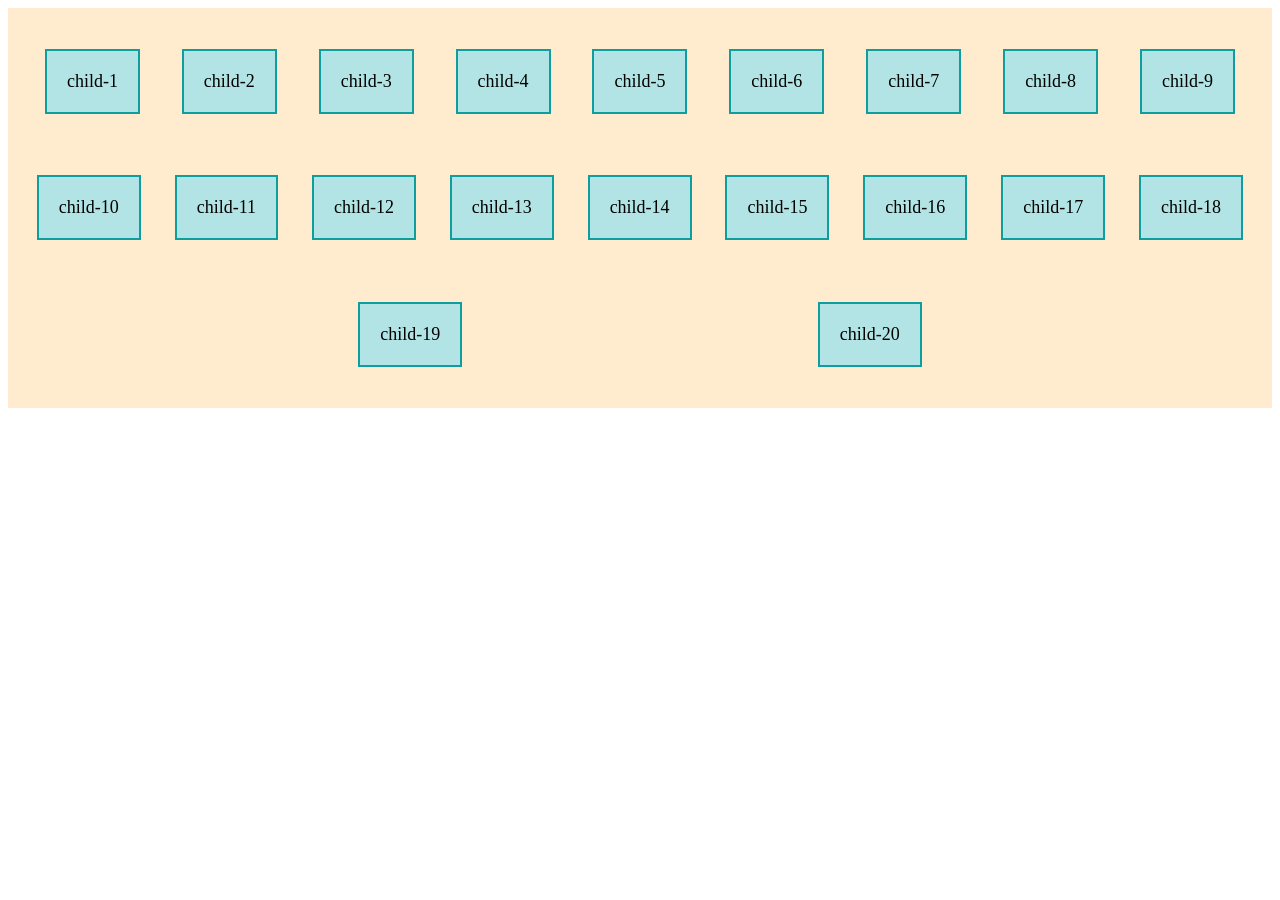
<file: flex box/index.html>
<!DOCTYPE html>
<html lang="en">
<head>
    <meta charset="UTF-8">
    <meta name="viewport" content="width=device-width, initial-scale=1.0">
    <title>flex box proparti</title>
    <link rel="stylesheet" href="style.css">
</head>
<body>
      <section class="parent">
        <div class="child">child-1</div>
        <div class="child">child-2</div>
        <div class="child">child-3</div>
        <div class="child">child-4</div>
        <div class="child">child-5</div>
        <div class="child">child-6</div>
        <div class="child">child-7</div>
        <div class="child">child-8</div>
        <div class="child">child-9</div>
        <div class="child">child-10</div>
        <div class="child">child-11</div>
        <div class="child">child-12</div>
        <div class="child">child-13</div>
        <div class="child">child-14</div>
        <div class="child">child-15</div>
        <div class="child">child-16</div>
        <div class="child">child-17</div>
        <div class="child">child-18</div>
        <div class="child">child-19</div>
        <div class="child">child-20</div>
      </section>
</body>
</html>
</file>
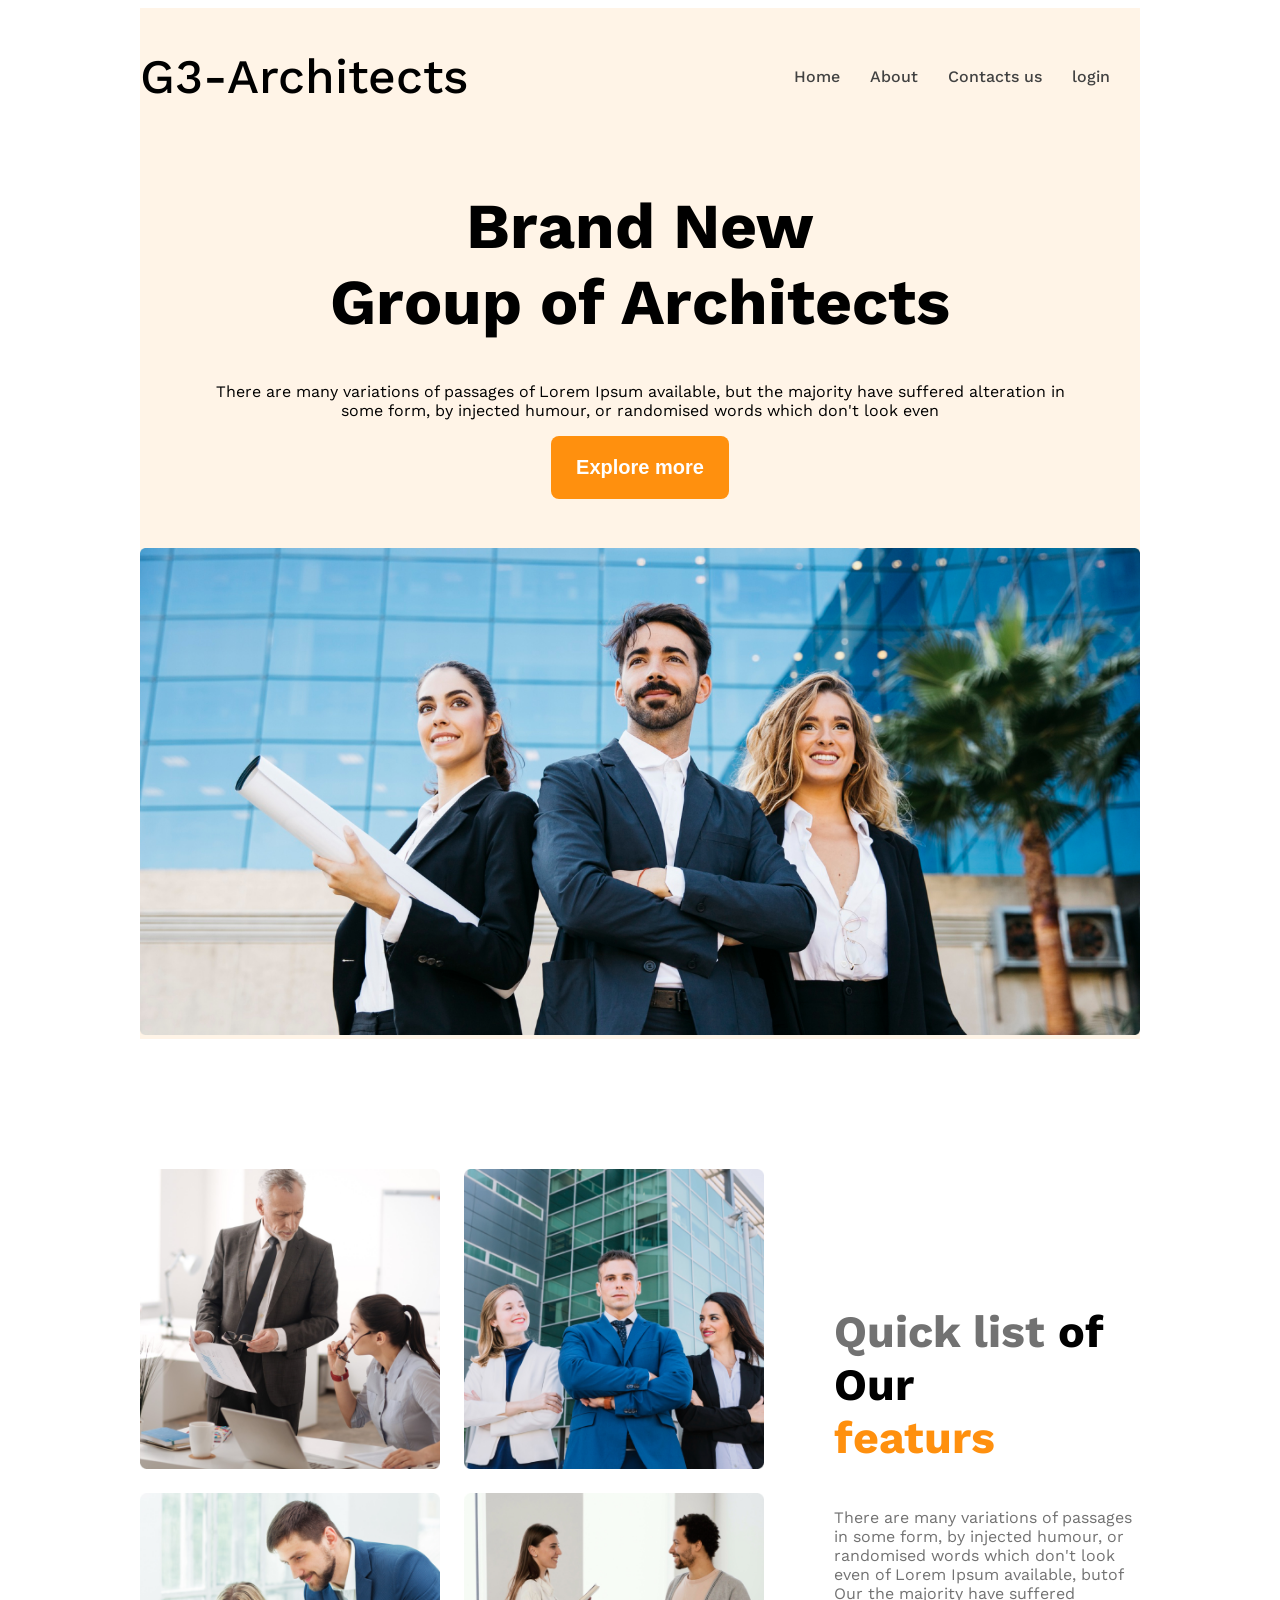
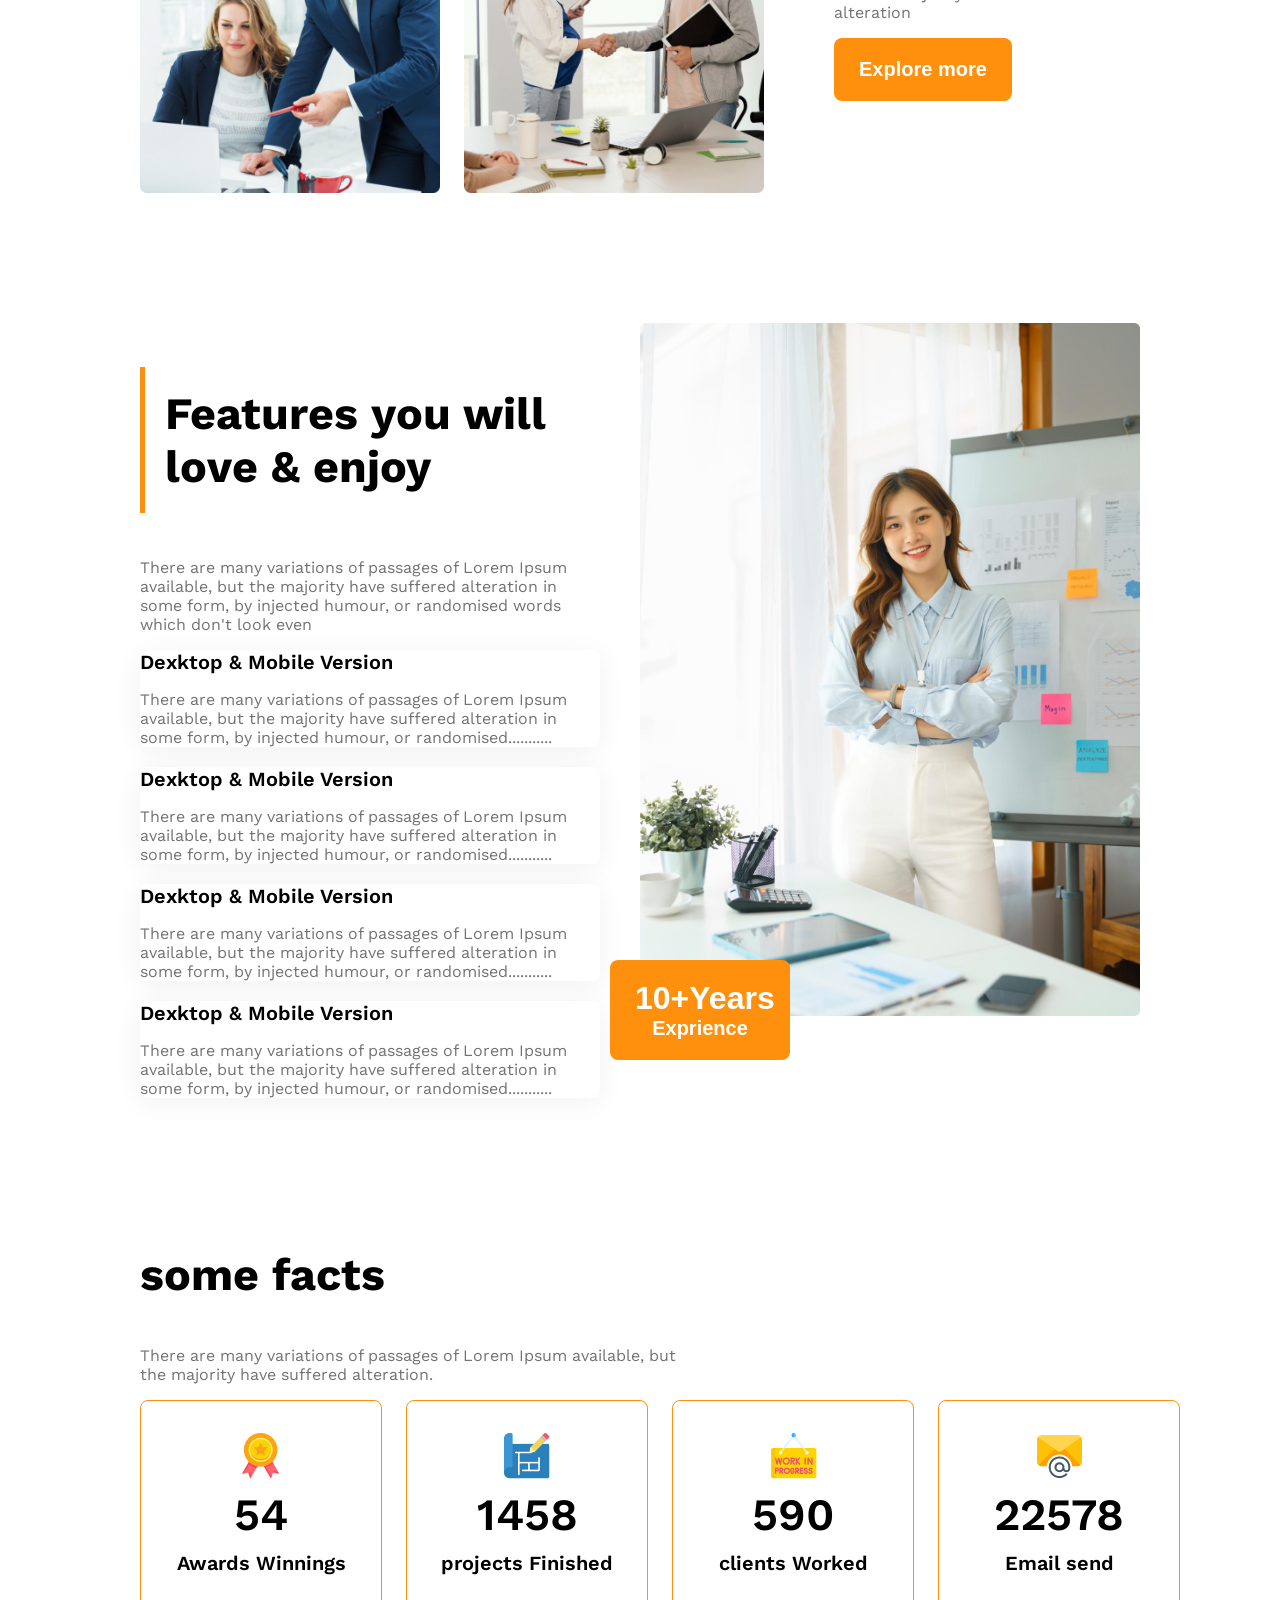
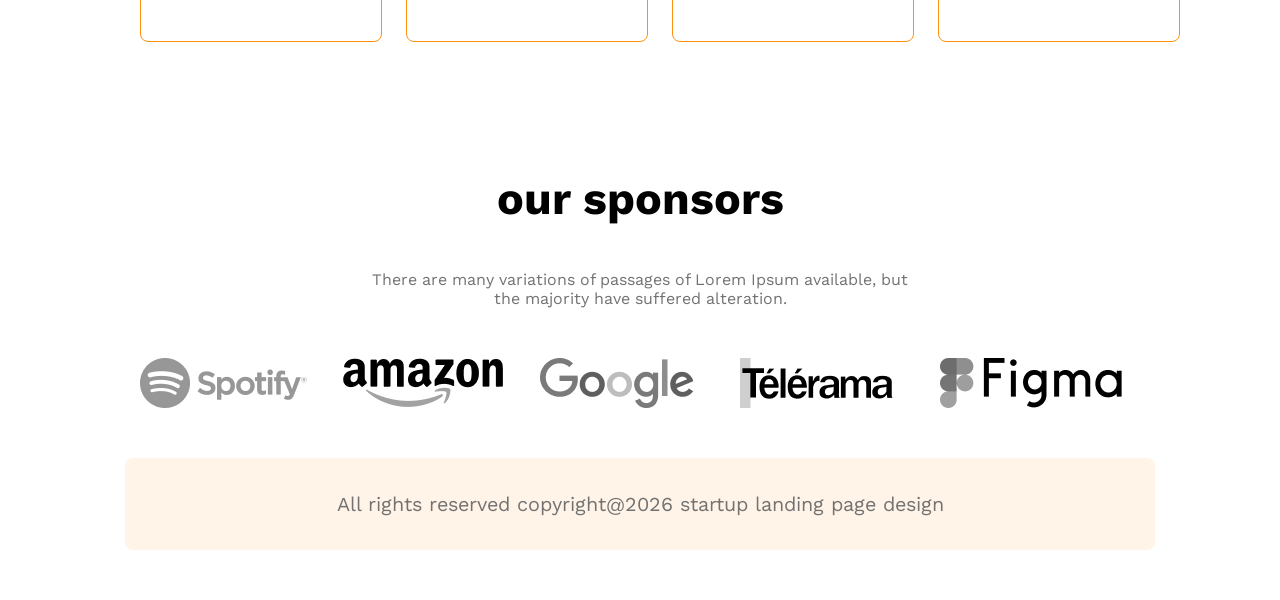
<file: g3-architects-website/index.html>
<!DOCTYPE html>
<html lang="en">
<head>
    <meta charset="UTF-8">
    <meta name="viewport" content="width=device-width, initial-scale=1.0">
    <title>G3-architects-Website
    </title>
     <link rel="stylesheet" href="styles/architects.css">

</head>
 
<body class="work-sans-font">
    <div class="container">
        <header class =" bg-light">
        <nav class ="navber display-flex">
           <h1 class="brand">G3-Architects</h1>
           <ul class="nav-links display-flex">
            <li class="nav-item"><a href="" class="nav-link text-gray ">Home</a></li>
            <li class="nav-item"><a href="" class="nav-link text-gray ">About</a></li>
            <li class="nav-item"><a href="" class="nav-link text-gray ">Contacts us</a></li>
            <li class="nav-item"><a href="" class="nav-link text-gray ">login</a></li>

              </ul>

              


        </nav>
        
         <div class="banner">

                 <div class="banner-content">
                    
                <h1 class="banner-title">Brand New <br>Group of Architects</h1>
                <p class="banner-descriptiontext-light-gray ">There are many variations of passages of Lorem Ipsum available, but the majority have suffered alteration in
                    
                  some form, by injected humour, or randomised words which don't look even </p>
                  
                 <button class="btn-primary">Explore more</button>

                 </div>
                 <img class="banner-image" src="images/banner.png" alt="banner image ">


                
              </div>



    </header>


    </div>

    <main>
        <section class="teams display-flex">
  
            
                <div class="team-img-container">
                    <img src="images/team1.png" alt="Two architect descuring about desgin">
                    <img src="images/team2.png" alt="">   
                     <img src="images/team3.png" alt="">
                     <img src="images/team4.png" alt="">



                </div>
            

            <div class="our-features">
                <h3 class="section-title "><span id="quick-list" class="text-light-gray ">Quick list  </span><span>of Our</span><br> <span class="figur">featurs</span></h3>
                   
                <P class="featurs-description text-light-gray">There are many variations of passages 
                     in some form, by injected humour, or randomised words which don't
                      look even of Lorem Ipsum available, butof Our the majority have suffered alteration
                


                </P>
                <button class="btn-primary">Explore more</button>
            </div>
        </section>


        <!--features start here-->
        <secton class="features-container display-flex ">
            <div class="features">
                <h3 id="features-section-title" class="section-title"> Features you will <br>love & enjoy</h3>
                <p class="text-light-gray "> There are many variations of passages of Lorem Ipsum available, but the 
                    majority have suffered alteration in some form, by injected humour, or 
                    randomised words which don't look even</p>
                    <!--featues card -->
                    <div class="feature-card">
                        <h4 class="feature-title">Dexktop & Mobile Version</h4>
                        <p class="text-light-gray"> There are many variations of passages
                             of Lorem Ipsum available, but the majority have suffered
                              alteration in some form, by injected humour, or randomised...........</p>
                    </div>
                    <div class="feature-card">
                        <h4 class="feature-title">Dexktop & Mobile Version</h4>
                        <p class="text-light-gray"> There are many variations of passages
                             of Lorem Ipsum available, but the majority have suffered
                              alteration in some form, by injected humour, or randomised...........</p>
                    </div>
                    <div class="feature-card">
                        <h4 class="feature-title">Dexktop & Mobile Version</h4>
                        <p class="text-light-gray"> There are many variations of passages
                             of Lorem Ipsum available, but the majority have suffered
                              alteration in some form, by injected humour, or randomised...........</p>
                    </div>
                    <div class="feature-card">
                        <h4 class="feature-title">Dexktop & Mobile Version</h4>
                        <p class="text-light-gray"> There are many variations of passages
                             of Lorem Ipsum available, but the majority have suffered
                              alteration in some form, by injected humour, or randomised...........</p>
                    </div>

            </div>
            <div class="images1">
                <img src="images/architect.png" alt="">
                <button class="Experience-badge btn-primary">
                    <span id="years">10+Years</span><br>
                    <span>Exprience</span>
                </button>
            </div>
        </secton>


        <!--features end here-->

       <!--features will enjoy-->
        <section>
            <div class="all-content-center">

                
           <h3 class="section-title">some facts</h3>
    
            <p class="text-light-gray fact-discription"> There are many variations of passages of Lorem Ipsum available, but the majority have suffered alteration.</p>
            
         <div class="facts-container">
            
            <div class="fact-card display-flex ">
                <div>
                     <img src="images/icons/ribon.png" alt="" class="fact-icon">
                <h4 class="fact-number">54</h4>
                <h5 class="fact-name">Awards Winnings
                </h5>
                </div>
            </div>
            <div class="fact-card display-flex ">
                <div>
                    <img src="images/icons/projects.png" alt="" class="fact-icon">
                <h4 class="fact-number">1458</h4>               
                 <h5 class="fact-name"> projects Finished</h5>

                </div>
            </div>
            <div class="fact-card display-flex ">
               <div>
                 <img src="images/icons/customers.png" alt="" class="fact-icon">
                <h4 class="fact-number">590</h4>
                <h5 class="fact-name">clients Worked</h5>
               </div>
            </div>
            <div class="fact-card display-flex">
                <div>
                    <img src="images/icons/email.png" alt="" class="fact-icon">
                <h4 class="fact-number">22578</h4>
                <h5 class="fact-name">Email send</h5>
                </div>
            </div>
         



        
                


            </div>

        </section>

        <!--some facts-->
        <section class="our-sponsor">
            <div class="sponsor-info">
                <h3 class="section-title">our sponsors</h3>
                <p class="text-light-gray">There are many variations of passages of 
                    Lorem Ipsum available, but the majority have suffered alteration. </p>

            </div>

            <div class="sponsor-companies">
                <img src="images/sponsors/spotify.png" alt="">
                <img src="images/sponsors/amazon.png" alt="">
                <img src="images/sponsors/google.png" alt="">
                <img src="images/sponsors/telerama.png" alt="">
                <img src="images/sponsors/figma.png" alt="">
            </div>

        </section> 

            </div>
    </main>
    <footer>
        <div class="simple-footer">
            <p class="text-light-gray">All rights reserved copyright@2026 startup landing page design</p>
        </div>

    </footer>
    
</body>
</html>
</file>
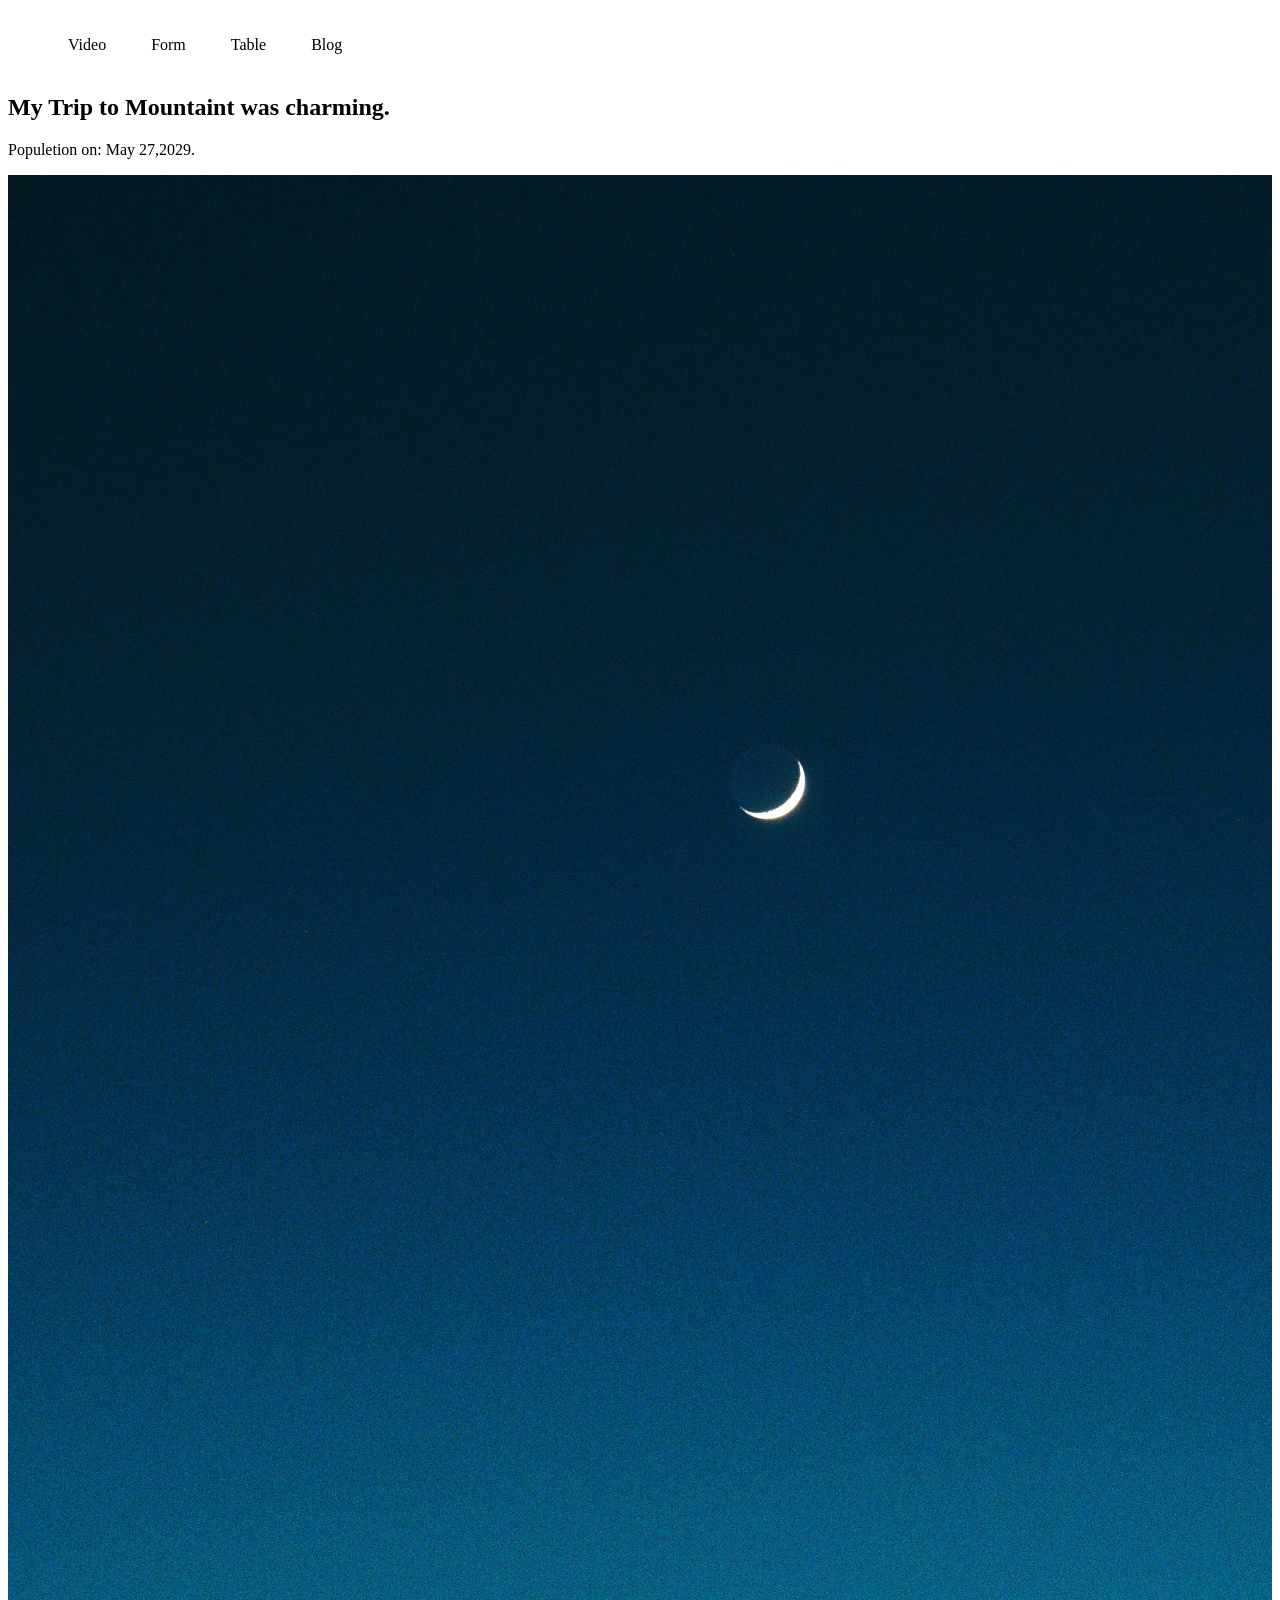
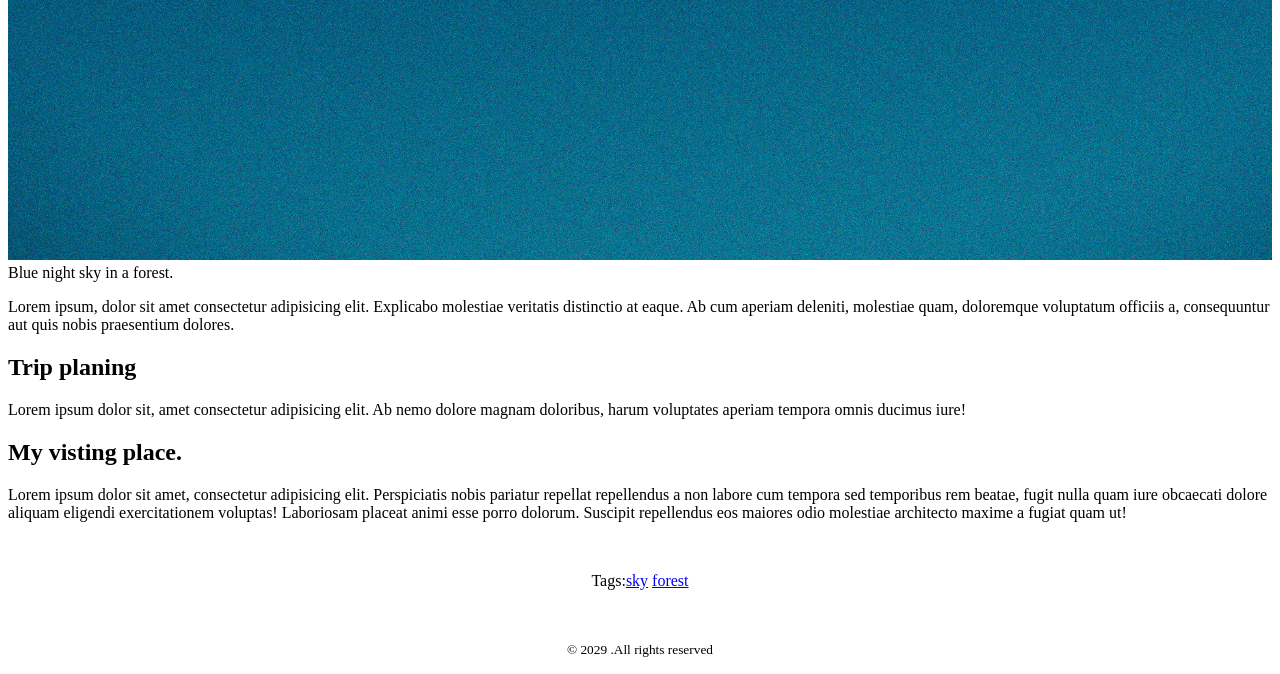
<file: HTML5-INTRO/blog.html>
<!DOCTYPE html>
<html lang="en">
<head>
    <meta charset="UTF-8">
    <meta name="viewport" content="width=device-width, initial-scale=1.0">
    <title>my blogs</title>
    <link rel="stylesheet" href="styles/style.css">
    <link rel="stylesheet" href="styles/nav.css">
</head>
<body>
    
  <header>
      <nav>
          <ul>
             <li><a href="video.html">Video</a></li>
             <li><a href="form.html">Form</a></li>
             <li><a href="table.html">Table</a></li>
             <li><a href="blog.html"></a>Blog</li>
          </ul>
      </nav>
     
  </header>
  
    
    
    <main>
        <article>
            <header>

                <h2>My Trip to Mountaint was charming.</h2>
                <p>Populetion on: <time datetime=" 2029-05-12"></time>May 27,2029.</p>
            </header>
               <figur>
                  <img  width="100%"  src="images/sky.jpg" alt="">

                  <figcaption>
                    Blue night sky in a forest.

                  </figcaption>


               </figur>

               <section>
                  <p>Lorem ipsum, dolor sit amet consectetur adipisicing elit.
                     Explicabo molestiae veritatis distinctio at eaque. Ab cum aperiam deleniti, molestiae quam, doloremque voluptatum officiis
                     a, consequuntur aut quis nobis praesentium dolores.</p>
               </section>
               <section>

                   <h2>Trip planing</h2>

                   <P>Lorem ipsum dolor sit, amet consectetur adipisicing elit. Ab nemo dolore magnam doloribus, harum voluptates aperiam tempora omnis ducimus iure!</P>
               </section> 
               <section>
                <h2> My visting place.</h2>

                <p>Lorem ipsum dolor sit amet, consectetur adipisicing elit. Perspiciatis nobis pariatur repellat repellendus a non labore cum tempora sed temporibus rem beatae, fugit nulla quam iure obcaecati dolore aliquam eligendi exercitationem voluptas! Laboriosam placeat animi esse porro dolorum. Suscipit repellendus eos maiores odio molestiae architecto maxime a fugiat quam ut!</p>
               </section>

               <footer>
                <p> Tags:<a href ="sky">sky</a>
                 <a href="forest">forest</a>
                </p>


               </footer>
        </article>

    </main>
    <footer> 
        <p><small>  &copy; 2029 .All rights reserved</small></p>

    </footer>

</body>
</html>
</file>
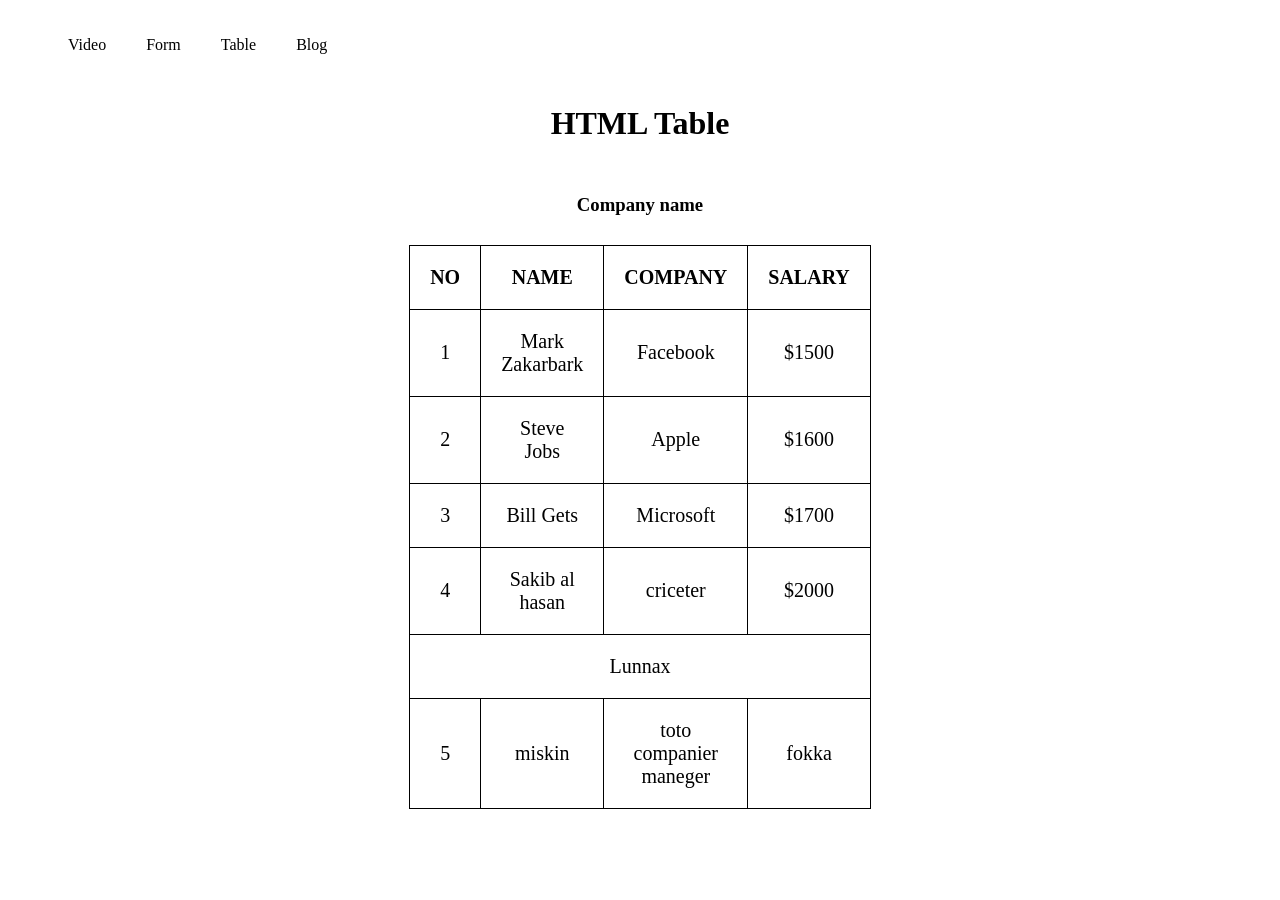
<file: HTML5-INTRO/table.html>
<!DOCTYPE html>
<html lang="en">
<head>
    <meta charset="UTF-8">
    <meta name="viewport" content="width=device-width, initial-scale=1.0">
    <title>Document</title>
    <style>
      h3,h1{
        text-align: center;
        
        padding:10px;
        
      } 

      h3{
        padding-top: 20px;

      }
        table{
            border-collapse: collapse;
            width:300px;
            height:200px;

        }
        tr{
          text-align: center;
        }

        th,td{
            border:1px solid black;
            padding:20px;
        }

        .caption{

          text-align: center;
        }
        
        {
          background-color:chartreuse;
          color:black;
          font-size:30px;
          border-radius:10px ;
          
          

        }

        .containar{
          
          
          
          
          
          
      

          
          font-size: 20px;
          display:flex;
          justify-content: center;
          align-items: center;

          
          
        }


        
    </style>
    <link rel="stylesheet" href="styles/nav.css">
</head>
<body> 

  <header>
      <nav>
          <ul>
             <li><a href="video.html">Video</a></li>
             <li><a href="form.html">Form</a></li>
             <li>
              
              <a href="table.html">Table</a>
              <ul class="dropdown">
             <li><a href="video.html">Video</a></li>
             <li><a href="form.html">Form</a></li>
             <li><a href="table.html">Table</a></li>
             <li><a href="blog.html"></a>Blog</li>
             </ul>
            </li>
             <li><a href="blog.html"></a>Blog</li>
          </ul>
      </nav>
     
  </header>
  
  <main>

    
    <h1>HTML Table</h1>
    <h3>Company name</h3>    
     <div class="containar">
         <table>
          <thead>
            
            
               <tr>
                 <th>NO</th>
                 <th>NAME</th>
                 <th>COMPANY</th>
                 <th>SALARY</th>

               </tr>
          </thead>
           <tbody>
             
              <tr>
                <td>1</td>
                <td>Mark Zakarbark</td>
                <td>Facebook</td>
                <td>$1500</td>


              </tr>
              
              <tr>
                <td>2</td>
                <td>Steve Jobs</td>
                <td>Apple</td>
                <td>$1600</td>


              </tr>
              <tr>
                <td>3</td>
                <td>Bill Gets</td>
                <td>Microsoft</td>
                <td>$1700</td>


              </tr>
              <tr>
                <td>4</td>
                <td>Sakib al hasan</td>
                <td>criceter</td>
                <td>$2000</td>


              </tr>

              <tr>
                <td  colspan="4">Lunnax</td>
              </tr>




           </tbody>
            <footer>
              <tr>
                <td>5</td>
                <td>miskin</td>
                <td>toto companier maneger</td>
                <td>fokka</td>


              </tr>  


            </footer>
     </table>
     </div>
    <thead>
  </main>
      

</body>
</html>
</file>
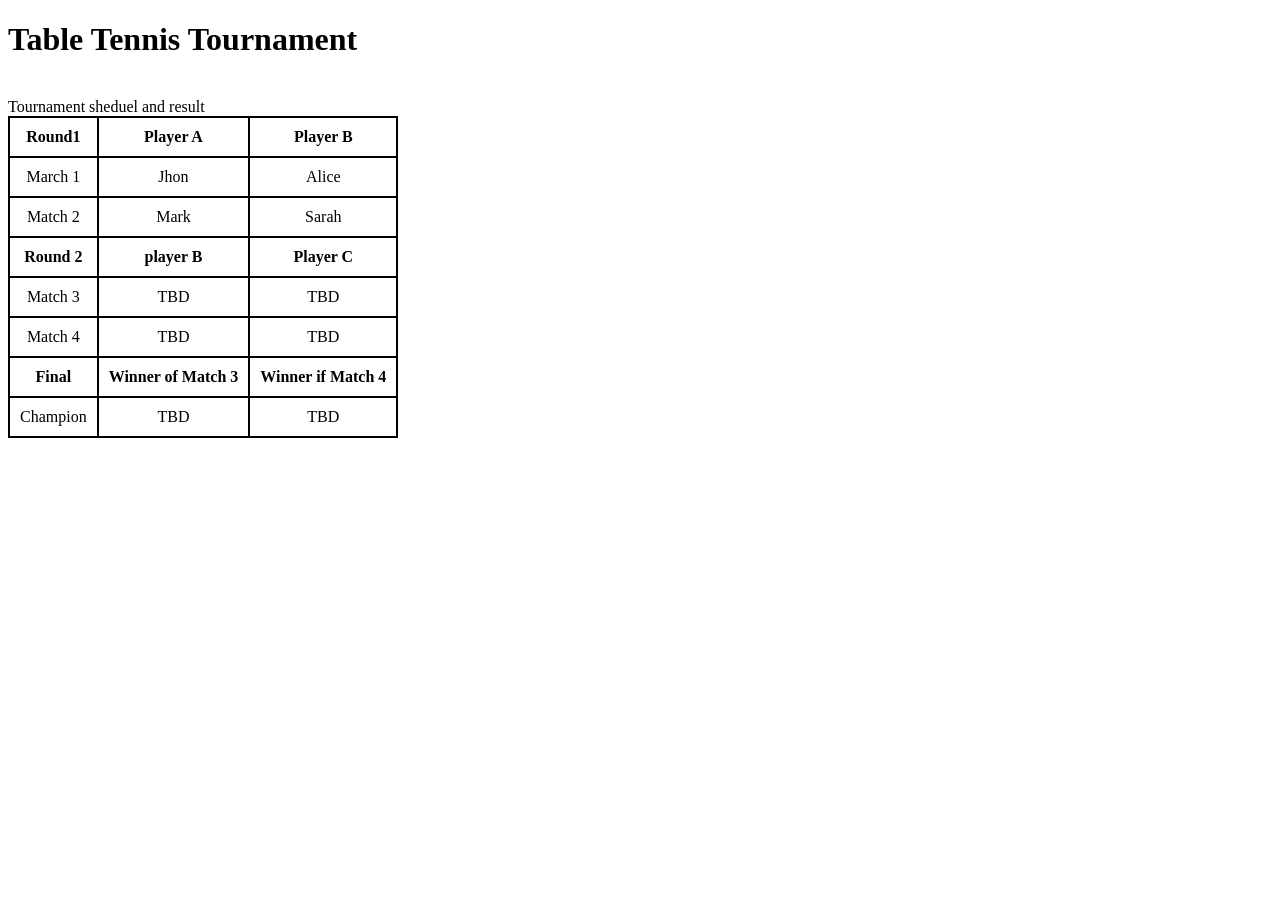
<file: HTML5-INTRO/task table2.html>
<!DOCTYPE html>
<html lang="en">
<head>
    <meta charset="UTF-8">
    <meta name="viewport" content="width=device-width, initial-scale=1.0">
    <title>Task table 2</title>
    <style>
       

      table,th,td{
            border:2px solid black;
            border-collapse:collapse ; 
            padding:10px;
            text-align: center;
        }
    
            
        

    </style>
</head>
<body>
    <header>
          <div>
            <h1>Table Tennis Tournament</h1><br>
          <caption>Tournament sheduel and result</caption>
          </div>
          


    </header>
    <main>
        <table>
              <thead>
                <tr>
                    <th>Round1</th>
                    <th>Player A</th>
                    <th>Player B</th>
                    
                </tr>
                <tr>
                    <td>March 1</td>
                    <td>Jhon</td>
                    <td>Alice</td>
                </tr>
                <tr>
                    <td>Match 2</td>
                    <td>Mark</td>
                    <td>Sarah</td>
                </tr>
                 
                 <tr>
                    <th>Round 2</th>
                    <th>player B</th>
                    <th>Player C</th>
                 </tr>

                 <tr>
                    <td>Match 3</td>
                    <td>TBD</td>
                    <td>TBD</td>
                 </tr>

                 <tr>
                    <td>Match 4</td>
                    <td>TBD</td>
                    <td>TBD</td>
                 </tr>
                 <tr>
                    <th>Final</th>
                    <th>Winner of Match 3</th>
                    <th>Winner if Match 4</th>
                 </tr>
                  <tr>
            <td>Champion</td>
            <td>TBD</td>
            <td>TBD</td>
        </tr>

              </thead>
        </table>
         
        
       

    

    </main>
    
    
</body>
</html>
</file>
<file: flex box/style.css>
.parent{
   padding:25px;
   background-color: blanchedalmond;
   display:flex;
   gap:30px;
   justify-content:space-evenly;
   height:350px;
   align-items:center ;
   flex-direction:row;
   flex-wrap: wrap;

    
    
}

.child{
    border:2px solid rgb(15,158,160);
    background: rgb(178,228,229);
    padding:20px;
    font-size: 18px;


}
</file>
<file: g3-architects-website/styles/architects.css>
@import url('https://fonts.googleapis.com/css2?family=Work+Sans:ital,wght@0,100..900;1,100..900&display=swap');


 

.work-sans-font {
  font-family: "Work Sans", sans-serif;
  font-optical-sizing: auto;
  font-weight: 400;
  font-style: normal;
}



.container{
  max-width: 1000px;
  margin: 0 auto;
  background-color: rgba(255, 244, 231, 1);




}

/*sheard styles*/
 .display-flex{
  display: flex;
}

   /*dark2*/
    .text-gray{
      color: #424242;
    }

 /*dark03*/
    .text-light-gray{
      color: #727272;
    }
 /*background -color*/
   /*.bg-light{
    background-color:  rgba(255, 144, 14, 0.1);
  
  }*/
   
  

/*navbar related styles*/
.navber, .banner{
      justify-content:space-between;
      align-items: center;
      

}

.brand{

  font-size: 3rem;
  font-weight: 500;
  
}

.nav-links{
display:flex;
  
}

.nav-item{
  list-style: none;
  margin-right: 30px;

}

.nav-link{
  text-decoration:none;
  font-weight: 500;
}



.banner-content{
  max-width: 850px;
  margin: 0 auto;
  text-align: center;
  margin-bottom: 49px;
                
}

.banner-title{
  font-weight: 700;
  font-size: 4rem;
}
.banner-description{
  margin:20px;
}
.btn-primary{
  background: #FF900E;
  color: white;
  padding:20px 25px;
  font-size: 1.25rem;
  font-weight: 600;
  border:none;
  border-radius: 8px;
}

.banner-image{
  width:100%;
}

main{
  max-width: 1440px;
  margin:0 auto;
}

main > section{
  margin-top: 130px;
}

/* teams and featuers relateds style*/
.teams{
  text-align: center;
  align-items: center;
}

.teams{
  max-width: 1000px;
  margin:130px auto;
}

.team-img-container img{
   
 width:300px;
 
}
.team-img-container{
  display:grid;
  grid-template-columns: repeat(2, 1fr);
  gap :24px;
}
.all-content-center{
  max-width: 1000px;
  margin:0 auto;

}

.our-features{
  
  margin-left: 70px;
  max-width:530px;
  text-align: left;
   
}

.section-title{
  font-weight: 700px;
  font-size: 2.8rem;
}

.figur{
  color:#FF900E;
}


/*facts related style*/
.facts-container{
display:grid;
gap:24px;
grid-template-columns: repeat(4,1fr);
}

/*features related start here */
.features-container{
  max-width:1000px;
  margin:0 auto;
  gap: 40px;
  
}



#features-section-title{
  border-left: 5px solid #FF900E;
  padding:20px

}

.feature-card{
  paddding:30px;
  box-shadow:0 4px 30px 0 rgba(0, 0, 0, 0.06) ;
  border-radius:8px;
  max-width:570px;
  margin-bottom: 20px;

}


.images1 img{
  width:500px;
  

}



.feature-card .feature-title{
  font-weight: 600;
  font-size: 1.25rem;
  margin-top: 0px;
  margin-bottom: 0px;
  
  
}

.Experience-badge{
  width:180px;
  height:100px;
  margin-top: -100px;
  margin-left: -30px;
   
}

#years{
  font-weight: 600px;
  font-size: 2rem;
}


/*features related end here */
.fact-card{
    border:#FF900E 1px solid;
    width:240px;
    height:240px;
    border-radius: 8px;
    justify-content: center;
    align-items: center;
    text-align: center;
}

.fact-number{
font-weight: 600;
font-size: 2.8rem;
margin-top:5px ;
margin-bottom: 10px;
}

.fact-name{
font-size: 1.25rem;
font-weight: 600;
margin-top: 10px;
}
.fact-discription{
max-width: 540px;
}



  /*sponsor related style*/

  .sponsor-info{
    max-width: 540px;
    margin:50px auto;
    text-align: center;
  }

  .sponsor-companies{
    display:grid;
    grid-template-columns: repeat(5,1fr);
    max-width: 1000px;
    margin:0 auto;
    filter: grayscale(100%);
    margin-bottom: 50px;
  }  

  /*footer style*/
  .simple-footer{
    max-width:620px ;
    margin: 0 auto;
    text-align: center;
    margin-bottom: 50px;
     
  }

  .simple-footer{
    max-width: 1000px;
    background-color:#FFF4E7 ;
    padding:15px;
    border-radius: 8px;
    font-size:1.24rem ;
  }

 

/*responsive media  quaries*/
@media screen and (max-width:576px) {
    .nabvar,
     .nav-links,
     .teams,
     .sponsor-companies,
     .features-container
     {

      flex-direction: column;
     }

    .our-features{
      margin-left:20px;
    }
   
    
   .team-img-container,
    .facts-container,
    .sponsor-companies,
    .features-container
    {
      grid-template-columns: 1fr;

      }
    .facts-container,
    .sponsor-companies{
      justify-items: center;

    }
    .sponsor-companies{
      gap:50px;
    }
    .images1 img{
      width:100%;
    }

    
  }


 
/*medium size screen*/

@media screen  and (min-width:576px) and (max-width:992px){
  .teams,.facts-container,
  .sponsor-companies,
  .features-container
  {
    flex-direction: column;
  }
  .our-features{
    margin:50px auto;
  }
  .facts-container{
    display: grid;
    grid-template-columns: repeat(2, 1fr);
    justify-items: center;
  }
  .all-content-center{
    justify-items: center;
  }
  .sponsor-companies{
    display:grid;
    grid-template-columns: repeat(3, 1fr);
    justify-items: center;
    gap:28px;
  }

 
}
</file>
<file: HTML5-INTRO/styles/style.css>
nav > ul  li{

    display:inline;
    margin-right:15px;
}

ul > li > a{
text-decoration:none;

}

footer{
     text-align: center ;
     margin-top: 50px;
}
</file>
<file: HTML5-INTRO/styles/nav.css>
nav > ul{

    display:flex;
}

nav li{
    list-style: none;
    padding:10px;
    margin:10px;
    display: flex;
}

nav ul a{
    text-decoration: none;
    color:black;

}

nav  li:hover{
    background-color: lightgray;
    padding:10px;
    border-radius: 5px;

}

/*nasted memu style*/

nav li .dropdown{
    display:none;
    position:absolute;
    background-color: lightyellow;
    padding-top:0px;
    margin-top: 27px;
    padding-left: 5px;
}

nav li:hover> .dropdown{
    display:block;
}
</file>
